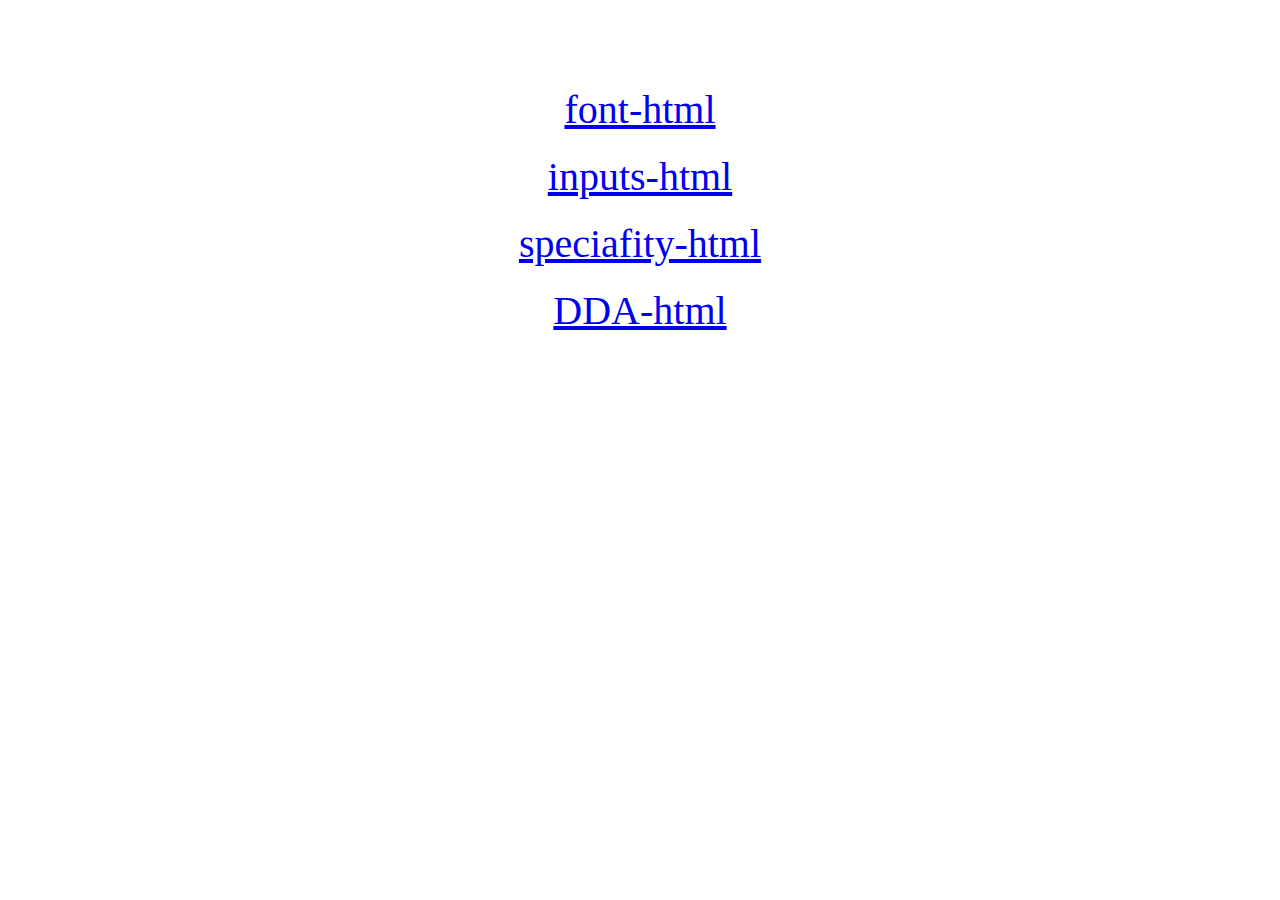
<file: index.html>
<!DOCTYPE html>
<html lang="en">
<head>
    <meta charset="UTF-8">
    <meta name="viewport" content="width=device-width, initial-scale=1.0">
    <title>Document</title>

    <link rel="stylesheet" href="style.css">
</head>
<body>
    <a href="./font-opdracht/font.html">font-html</a>
    <a href="./inputs/inputs.html">inputs-html</a>
    <a href="./specificity/specificity.html">speciafity-html</a>
    <a href="./DDA/dda.html">DDA-html</a>
    
</body>
</html>
</file>
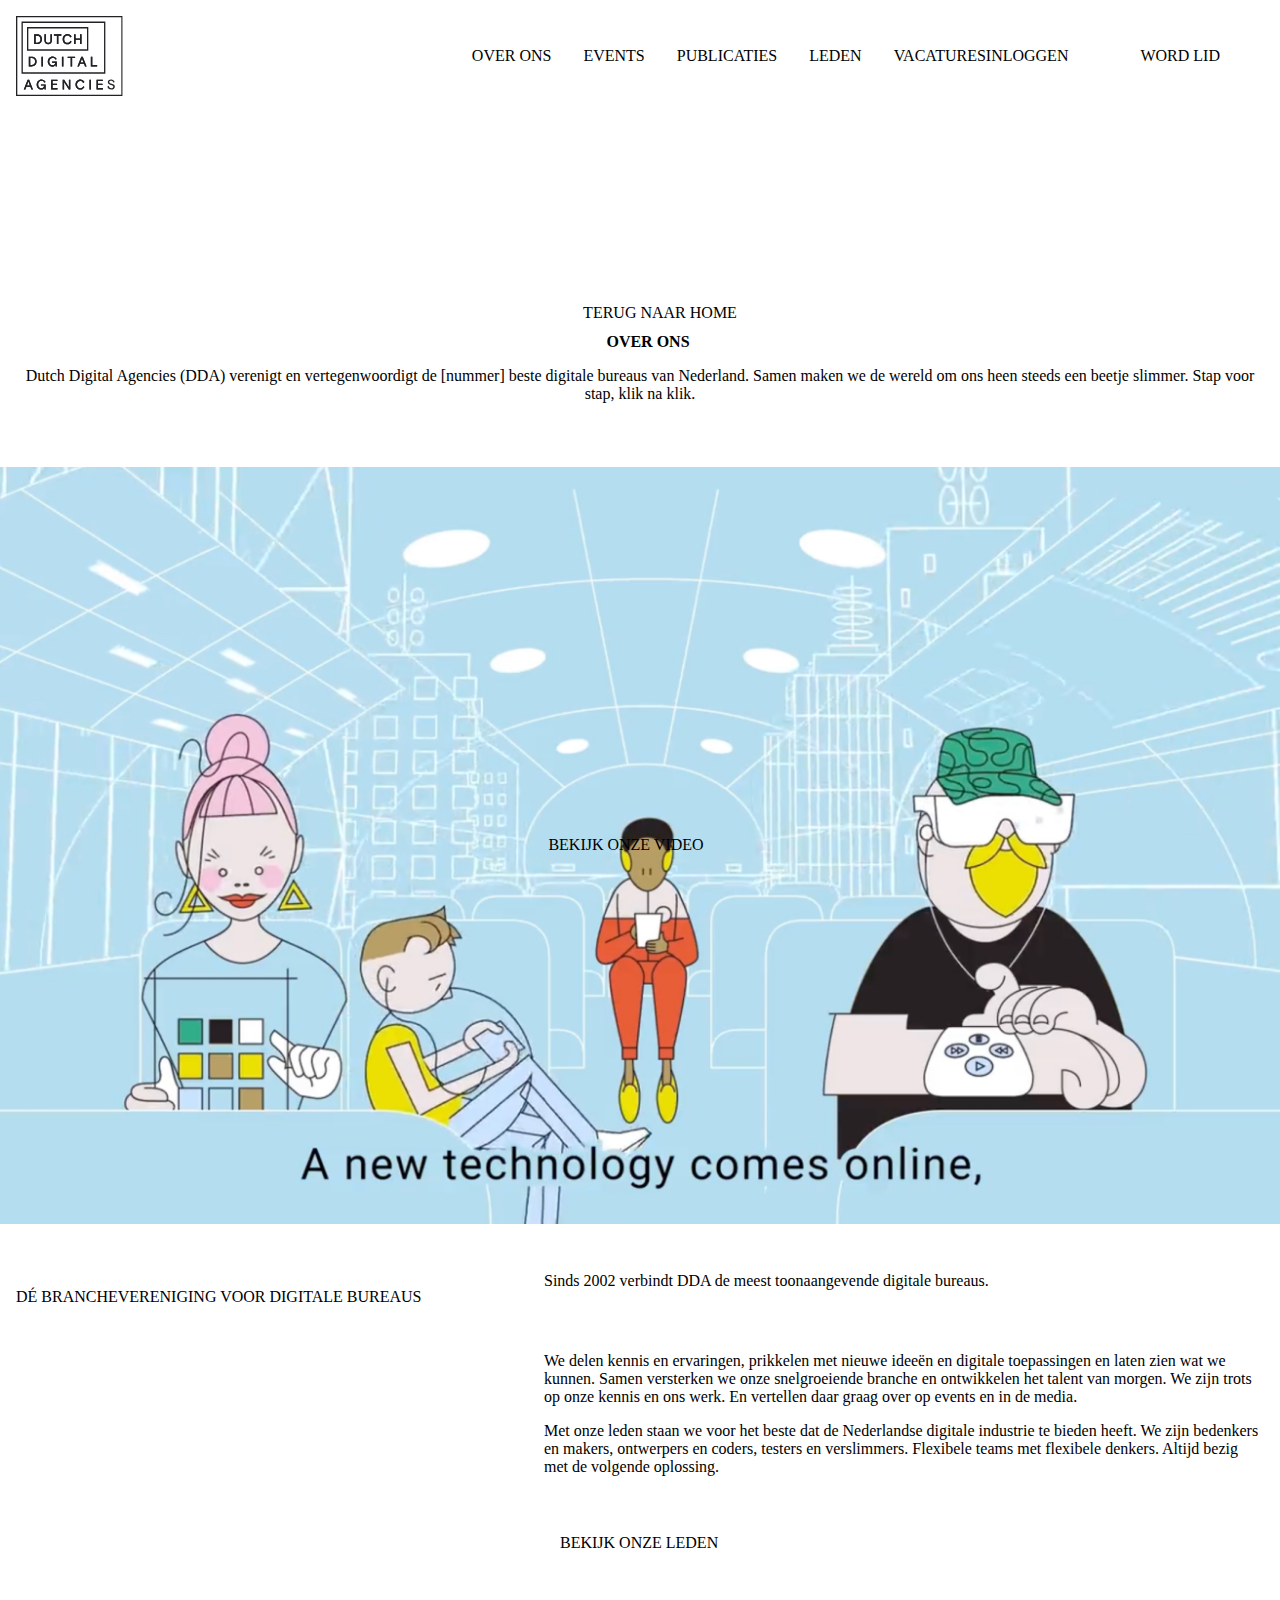
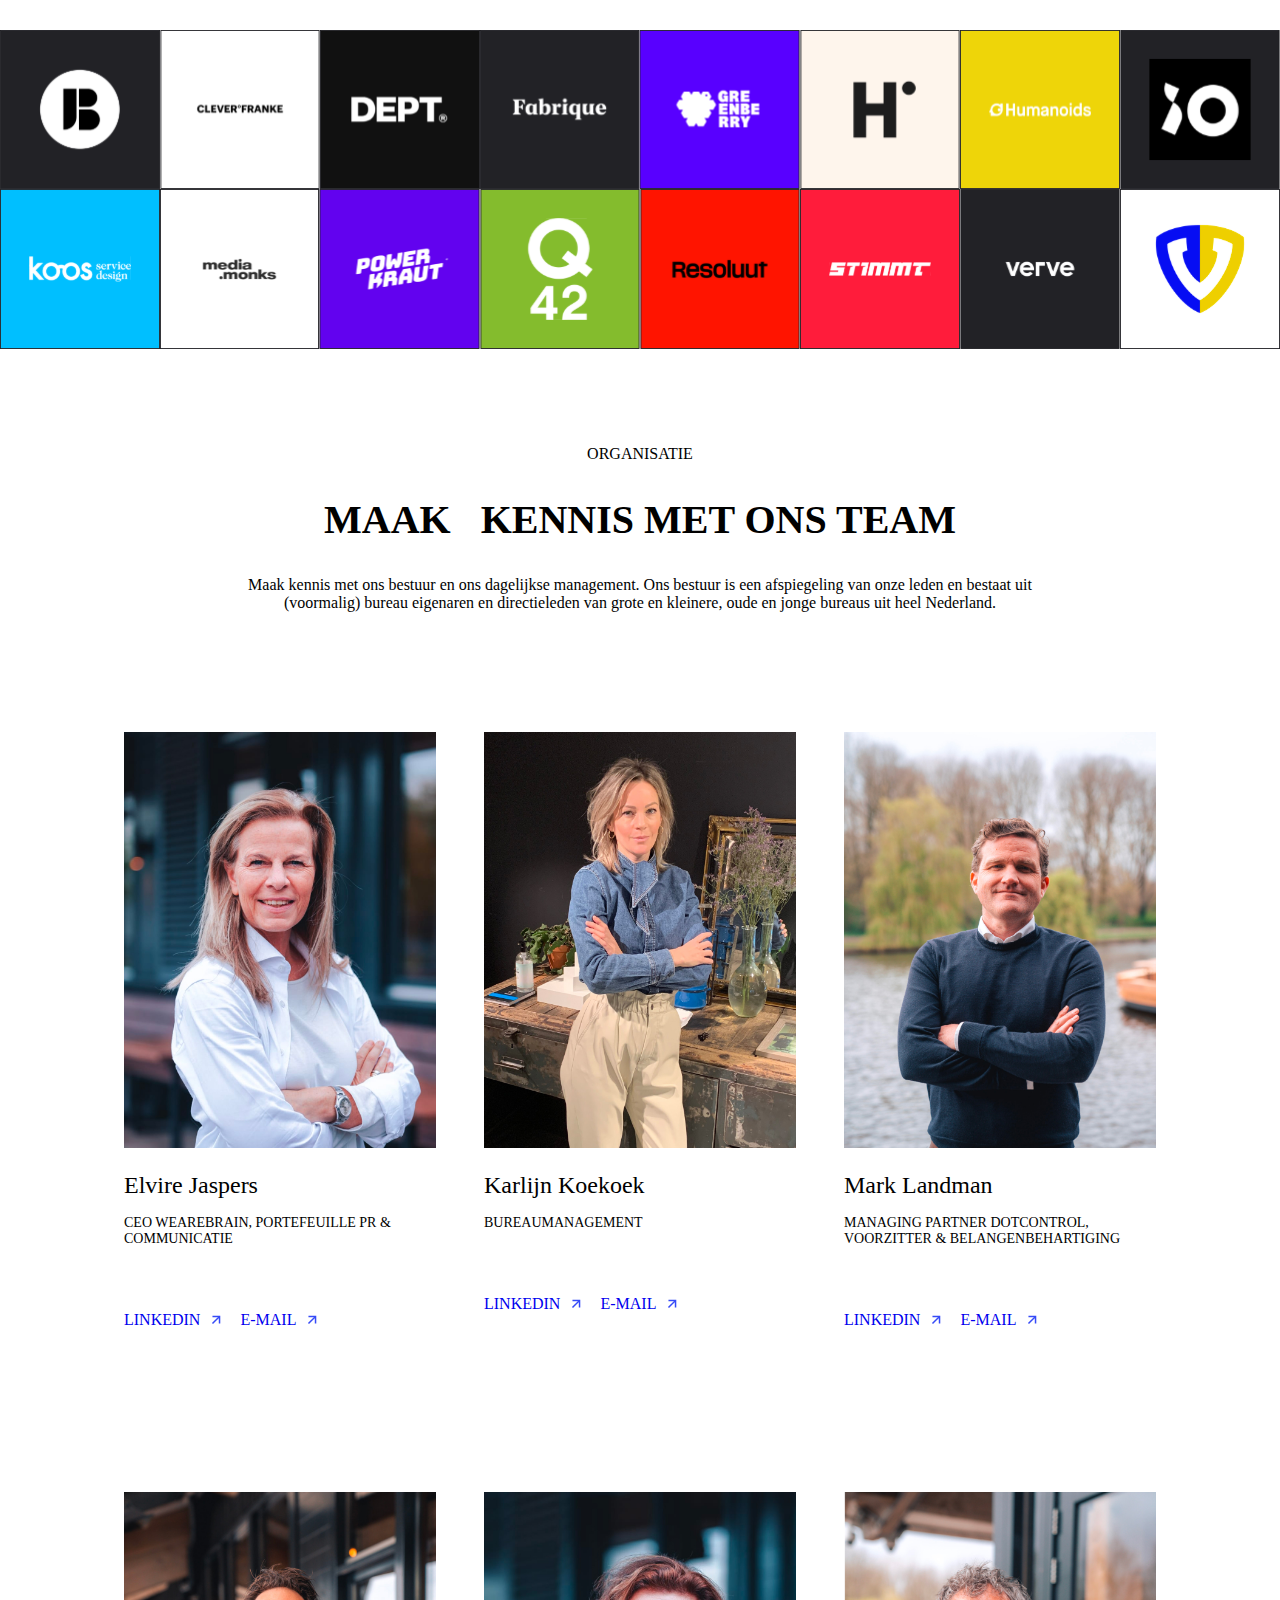
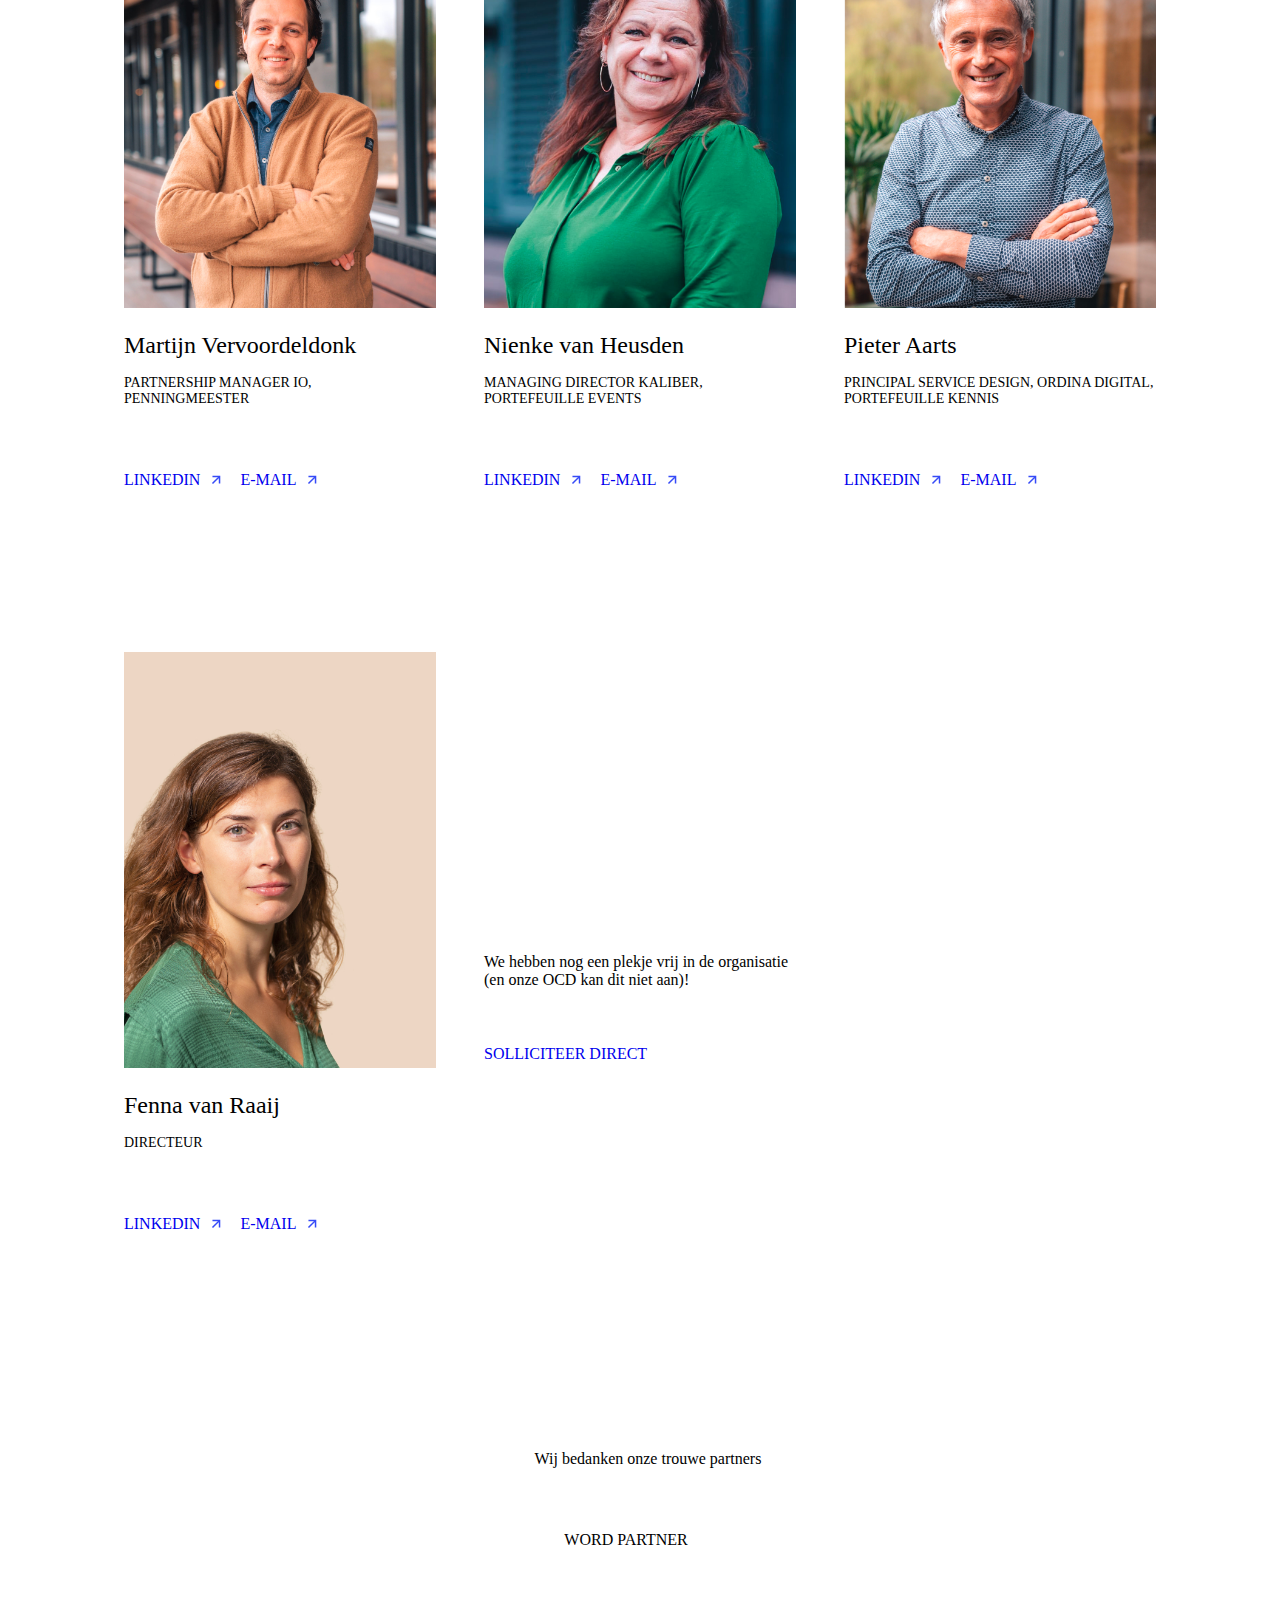
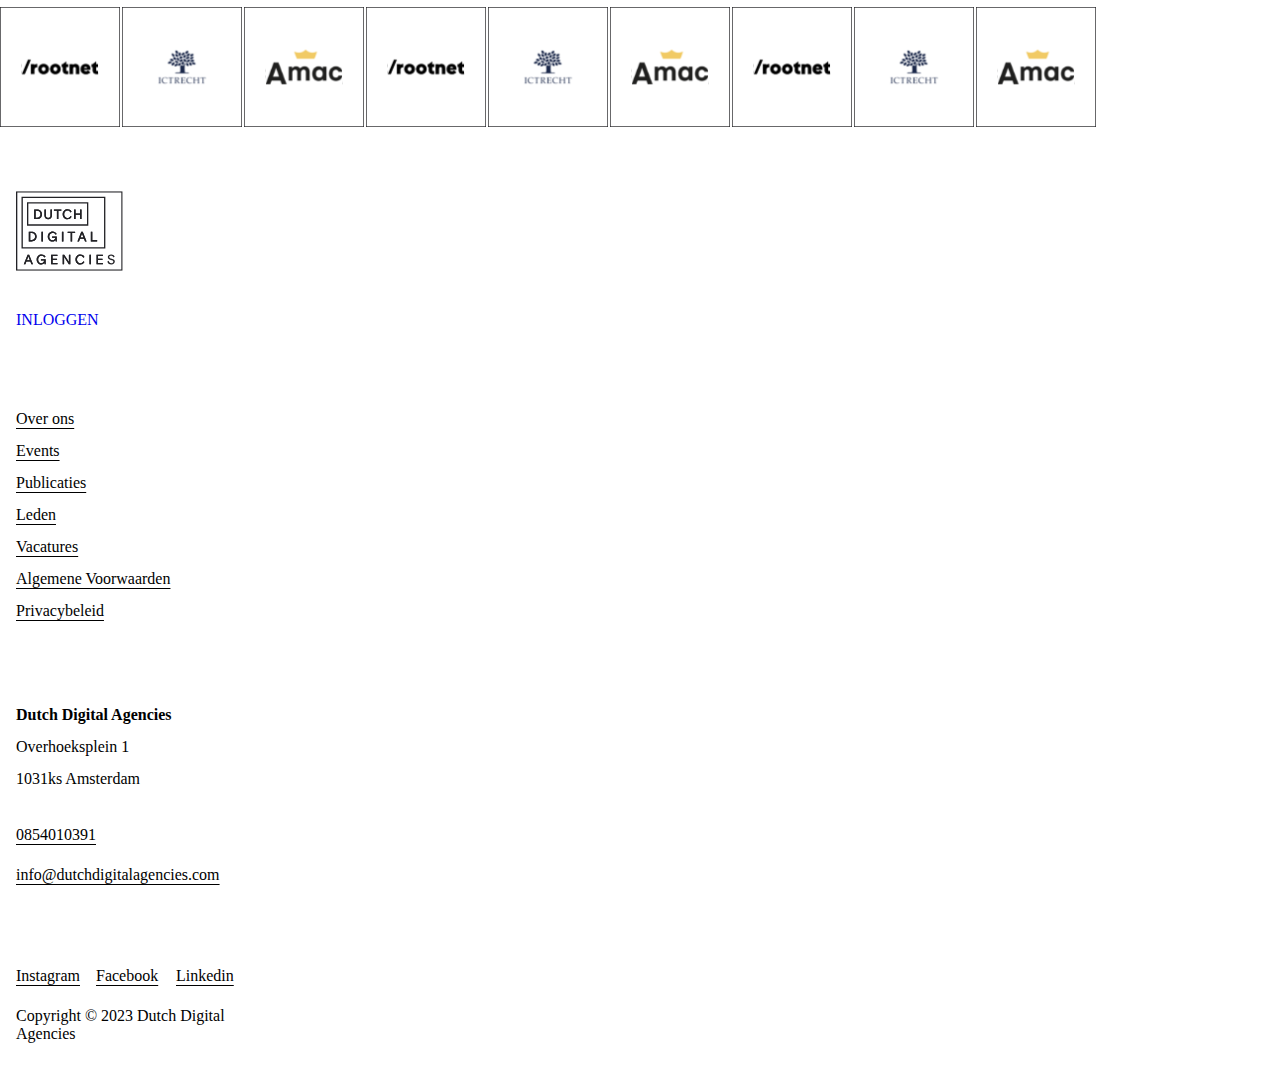
<file: DDA/dda.html>
<!DOCTYPE html>
<html lang="nl">

 <head>
    <meta charset="UTF-8">
    <meta name="viewport" content="width=device-width, initial-scale=1.0">
    <!-- styling -->

    <link rel="stylesheet" href="styles/dda.css">

    <!-- gezamelijke stylesheet  -->
    <link rel="stylesheet" href="https://renzowille.github.io/look-and-feel-styleguide/dda.css">

    <!-- javascript en css voor hamburger menu -->
     <link rel="stylesheet" href="styles/hamburger.css">
    <script defer src="dda.js"></script>

    <link rel="preconnect" href="https://fonts.googleapis.com">
    <link rel="preconnect" href="https://fonts.gstatic.com" crossorigin>
    <link href="https://fonts.googleapis.com/css2?family=Archivo:ital,wght@0,100..900;1,100..900&display=swap" rel="stylesheet">

    <link rel="preconnect" href="https://fonts.googleapis.com">
    <link rel="preconnect" href="https://fonts.gstatic.com" crossorigin>
    <link href="https://fonts.googleapis.com/css2?family=Martian+Mono:wght@100..800&display=swap" rel="stylesheet">

    <link rel="preconnect" href="https://fonts.googleapis.com">
    <link rel="preconnect" href="https://fonts.gstatic.com" crossorigin>
    <link href="https://fonts.googleapis.com/css2?family=Inter:ital,opsz,wght@0,14..32,100..900;1,14..32,100..900&display=swap" rel="stylesheet">
    
    <title>DDA Vacatures</title>

 </head>

<body>
 <header>

  <img id="logo" src="content/dda-logo-white.svg" alt="logo dda">

  <div class="hamburger-class">
    <div class="hamburger" onclick="body.classList.toggle('hamburger-open')">
      <span></span>
      <span></span>
      <span></span>
      <span></span>
      <span></span>
      <span></span>    
    </div>
   </div>
    
  <!-- navigatiebalk -->

    <nav>
      <ul>
        <div class="links-links">
          <li><a class="headerlinkbold" href="#">over ons</a></li>
          <li><a class="linkheader"  href="#">events</a></li>
          <li><a class="linkheader"  href="#">publicaties</a></li>
          <li><a class="linkheader"  href="#">leden</a></li>
          <li><a class="linkheader"  href="#">vacatures</a></li>
        </div>
        
        <div class="links-rechts">
          <li><a class="link-blauw link-arrow-blauw" href="#">inloggen          

          <svg width="16" height="16" viewBox="0 0 16 16" fill="none" xmlns="http://www.w3.org/2000/svg">
          <path d="M8 3L13.0001 8.0001L8 13.0002" stroke-width="1.5" stroke-miterlimit="4.62023"/>
          <path d="M3 8L13 8" stroke-width="1.5" stroke-miterlimit="4.62023" stroke-linejoin="round"/>
          </svg></a></li>

         <li><a href="#" class="wordlid-button button">word lid    

            <svg width="16" height="16" viewBox="0 0 16 16" fill="none" xmlns="http://www.w3.org/2000/svg">
              <path  d="M8 3L13.0001 8.0001L8 13.0002" stroke-width="1.5" stroke-miterlimit="4.62023"/>
              <path  d="M3 8L13 8"  stroke-width="1.5" stroke-miterlimit="4.62023" stroke-linejoin="round"/>
            </svg></a></li></div>
     </ul>
    </nav>
 </header>

 <main>
    <div class="over-ons black-box" >

      <!-- over dda -->

     <a class="terug-home link-arrow" href="#">
      <svg width="16" height="16" viewBox="0 0 16 16" fill="none" xmlns="http://www.w3.org/2000/svg">
        <path d="M8 13L2.9999 7.9999L8 2.99979" stroke="#000000" stroke-width="1.5" stroke-miterlimit="4.62023"/>
        <path d="M13 8L3 8" stroke="#000000" stroke-width="1.5" stroke-miterlimit="4.62023" stroke-linejoin="round"/>
        </svg>Terug naar home</a>
         <h1 id="over-onsh1">Over ons</h1>
          <p>Dutch Digital Agencies (DDA) verenigt en vertegenwoordigt de [nummer] beste digitale bureaus van Nederland. 
             Samen maken we de wereld om ons heen steeds een beetje slimmer. Stap voor stap, klik na klik.</p>
    </div>

  <div class="video-button">

      <!-- video dda -->

   <img id="video" src="content/video.jpg" alt="video">
    <div class="video-overlay">
      <button class="button-bold">bekijk onze video
       <svg width="16" height="16" viewBox="0 0 16 16" fill="none" xmlns="http://www.w3.org/2000/svg">
        <path d="M8 3L13.0001 8.0001L8 13.0002" stroke-width="1.5" stroke-miterlimit="4.62023"/>
        <path d="M3 8L13 8" stroke-width="1.5" stroke-miterlimit="4.62023" stroke-linejoin="round"/>
        </svg>
      </button>
    </div>
   </div>
    
  <section class="informatie-responsive">
    
    <p id="text2">Dé branchevereniging voor digitale bureaus</p>

    <div class="informatie">

      <!-- informatie over DDA -->

      <h2 id="DDAH2">Sinds 2002 verbindt DDA de meest toonaangevende digitale bureaus.</h2>
       <p id="text3">We delen kennis en ervaringen, prikkelen met nieuwe ideeën en digitale toepassingen en laten zien wat we kunnen. 
        Samen versterken we onze snelgroeiende branche en ontwikkelen het talent van morgen. 
        We zijn trots op onze kennis en ons werk. En vertellen daar graag over op events en in de media.
       </p>
        <p id="text4">Met onze leden staan we voor het beste dat de Nederlandse digitale industrie te bieden heeft. 
         We zijn bedenkers en makers, ontwerpers en coders, testers en verslimmers. Flexibele teams met flexibele denkers. 
         Altijd bezig met de volgende oplossing.
       </p>

       <div class="button-leden">
        <a href="#" class="button">bekijk onze leden
          <svg width="16" height="16" viewBox="0 0 16 16" fill="none" xmlns="http://www.w3.org/2000/svg">
          <path d="M8 3L13.0001 8.0001L8 13.0002" stroke="#000000" stroke-width="1.5" stroke-miterlimit="4.62023"/>
          <path d="M3 8L13 8" stroke="#000000" stroke-width="1.5" stroke-miterlimit="4.62023" stroke-linejoin="round"/>
          </svg>
        </a>
       </div>
    </div> 
  </section>

    <div class="logoscroller">

      <!-- logoslider -->

     <img src="content/logos/Logob.svg" alt="logo1">
     <img src="content/logos/Logocleverfranke.svg" alt="logo2">
     <img src="content/logos/Logodept.svg" alt="logo3">
     <img src="content/logos/Logofabrique.svg" alt="logo4">
     <img src="content/logos/Logogrenberry.svg" alt="logo5">
     <img src="content/logos/Logoh.svg" alt="logo6">
     <img src="content/logos/Logohumanoids.svg" alt="logo7">
     <img src="content/logos/Logoio.svg" alt="logo8">
    </div>

    <div class="logoscroller2">

     <!-- logoslider2 -->

      <img src="content/logos/Logokoos.svg" alt="logo9">
      <img src="content/logos/Logomediamonks.svg" alt="logo10">
      <img src="content/logos/Logopowerkraut.svg" alt="logo11">
      <img src="content/logos/Logoq42.svg" alt="logo12">
      <img src="content/logos/Logoresoluut.svg" alt="logo13">
      <img src="content/logos/Logostimmt.svg" alt="logo14">
      <img src="content/logos/Logoverve.svg" alt="logo15">
      <img src="content/logos/Logovoorhoede.svg" alt="logo16">
    </div>
    

    <section class="ons-team">

     <!-- ons team en werknemers -->
      
      <p id="organisatie-kop">organisatie</p>
      <h2 id="ons-team-kop">Maak &nbsp kennis met ons team</h2>
      <p id="tekst5">Maak kennis met ons bestuur en ons dagelijkse management. 
         Ons bestuur is een afspiegeling van onze leden en bestaat uit (voormalig) bureau eigenaren en directieleden van grote en kleinere,
          oude en jonge bureaus uit heel Nederland.</p>
    </section>
    
    <section class="medewerkers">
      
      <article class="elvire black-box">
        
        <img class="change" src="content/personen/elvire-no-border.jpg" alt="elvire">

        <div class="article-info" >
          <h3 class="naam-medewerker">Elvire Jaspers</h3>
          <p class="infopersoon">CEO WeAreBrain, portefeuille PR & Communicatie</p>

          <div class="container-links-personen">
           <a class="links-personen link-arrow-blauw" href="https://www.linkedin.com/in/elvirejaspers/" target="_blank">Linkedin<img src="content/arrow-right-up.svg" alt="linkedin elvire"></a>
           <a class="links-personen link-arrow-blauw" href="mailto:info@dutchdigitalagencies.com;" target="_blank">E-Mail<img src="content/arrow-right-up.svg" alt="mail elvire"></a>
          </div>
        </div>
      </article>

      <article class="karlijn black-box">

        <img class="change" src="content/personen/karlijn-no-border.jpg" alt="karlijn">

        <div class="article-info">
          <h3 class="naam-medewerker">Karlijn Koekoek</h3>
          <p class="infopersoon">Bureaumanagement</p>

          <div class="container-links-personen">
           <a class="links-personen link-arrow-blauw" href="https://www.linkedin.com/in/karlijn-koekoek-858248b/" target="_blank">Linkedin<img src="content/arrow-right-up.svg" alt="linkedin karlijn"></a>
           <a class="links-personen link-arrow-blauw" href="mailto:karlijn@dutchdigitalagencies.com;" target="_blank">E-Mail<img src="content/arrow-right-up.svg" alt="email karlijn"></a>
          </div>
        </div>
      </article>

      <article class="mark black-box">

        <img class="change" src="content/personen/mark-no-border.jpg" alt="mark">
      
        <div class="article-info">
          <h3 class="naam-medewerker">Mark Landman</h3>
          <p class="infopersoon">Managing partner DotControl, Voorzitter & Belangenbehartiging</p>
          
          <div class="container-links-personen">
           <a class="links-personen link-arrow-blauw" href="https://www.linkedin.com/in/marklandman/" target="_blank">Linkedin<img src="content/arrow-right-up.svg" alt="linkedin mark"></a>
           <a class="links-personen link-arrow-blauw" href="mailto:info@dutchdigitalagencies.com;" target="_blank">E-Mail<img src="content/arrow-right-up.svg" alt="mail mark"></a>
          </div>
        </div>
      </article>
      
      <article class="martijn black-box">
      
        <img class="change" src="content/personen/martijn-no-border.jpg" alt="martijn">
        
        <div class="article-info">
          <h3 class="naam-medewerker">Martijn Vervoordeldonk</h3>
          <p class="infopersoon">Partnership manager IO, Penningmeester</p>

          <div class="container-links-personen">
           <a class="links-personen link-arrow-blauw" href="https://www.linkedin.com/in/martijnvervoordeldonk/" target="_blank">Linkedin<img src="content/arrow-right-up.svg" alt="linkedin martijn"></a>
           <a class="links-personen link-arrow-blauw" href="mailto:info@dutchdigitalagencies.com;" target="_blank">E-Mail<img src="content/arrow-right-up.svg" alt="mail martijn"></a>
          </div>
        </div>
      </article>

      <article class="nienke black-box">

        <img class="change" src="content/personen/nienke-no-border.jpg" alt="nienke">
        
        <div class="article-info">
          <h3 class="naam-medewerker">Nienke van Heusden</h3>
          <p class="infopersoon">Managing Director Kaliber, portefeuille Events</p>

          <div class="container-links-personen">
           <a class="links-personen link-arrow-blauw" href="https://www.linkedin.com/in/nienkevanheusden/" target="_blank">Linkedin<img src="content/arrow-right-up.svg" alt="linkedin nienke"></a>
           <a class="links-personen link-arrow-blauw" href="mailto:info@dutchdigitalagencies.com;" target="_blank">E-Mail<img src="content/arrow-right-up.svg" alt="mail nienke"></a>
          </div>
        </div>
      </article>
     
      <article class="pieter black-box">
  
        <img class="change" src="content/personen/pieter-no-border.jpg" alt="pieter">

        <div class="article-info">
          <h3 class="naam-medewerker">Pieter Aarts</h3>  
          <p class="infopersoon">Principal Service Design, Ordina Digital, portefeuille Kennis</p>

          <div class="container-links-personen">
           <a class="links-personen link-arrow-blauw" href="https://www.linkedin.com/in/pietera/" target="_blank">Linkedin<img src="content/arrow-right-up.svg" alt="linkedin pieter"></a>
           <a class="links-personen link-arrow-blauw" href="mailto:info@dutchdigitalagencies.com;" target="_blank">E-Mail<img src="content/arrow-right-up.svg" alt="mail pieter"></a>
          </div>
        </div>
      </article>

      <article class="fenna black-box">

        <img class="change" src="content/personen/fenna-no-border.jpg" alt="fenna">

        <div class="article-info">
         <h3 class="naam-medewerker">Fenna van Raaij</h3>
         <p class="infopersoon">Directeur</p>

          <div class="container-links-personen">
           <a class="links-personen link-arrow-blauw" href="https://www.linkedin.com/in/fenna-van-raaij-a4652733/" target="_blank">Linkedin<img src="content/arrow-right-up.svg" alt="linkedin fenna"></a>
           <a class="links-personen link-arrow-blauw" href="mailto:fenna@dutchdigitalagencies.com;" target="_blank">E-Mail<img src="content/arrow-right-up.svg" alt="mail fenna"></a>
          </div>
        </div>
      </article>

      <article class="solliciteer black-box">
  
       <h3>We hebben nog een plekje vrij in de organisatie 
        (en onze OCD kan dit niet aan)!</h3>
       <a class="link-arrow-blauw" href="#">solliciteer direct
        <svg width="16" height="16" viewBox="0 0 16 16" fill="none" xmlns="http://www.w3.org/2000/svg">
          <path d="M8 3L13.0001 8.0001L8 13.0002" stroke-width="1.5" stroke-miterlimit="4.62023"/>
          <path d="M3 8L13 8" stroke-width="1.5" stroke-miterlimit="4.62023" stroke-linejoin="round"/>
          </svg></a>
      </article>
    </section>

    <section class="partner black-box">

      <!-- samenwerkingen -->

     <h2>Wij bedanken onze trouwe partners</h2>
     <a href="#" class="button">word partner 
      <svg width="16" height="16" viewBox="0 0 16 16" fill="none" xmlns="http://www.w3.org/2000/svg">
        <path d="M8 3L13.0001 8.0001L8 13.0002" stroke-width="1.5" stroke-miterlimit="4.62023"/>
        <path d="M3 8L13 8" stroke-width="1.5" stroke-miterlimit="4.62023" stroke-linejoin="round"/>
      </svg>
    </a>
    </section>

    <section class="partner-logos">

     <img src="content/logos/Logorootnet.svg" alt="logo rootnet">
     <img src="content/logos/LogoIctrecht.svg" alt="logo ictrecht">
     <img src="content/logos/Logoamac.svg" alt="logo amac">
     <img src="content/logos/Logorootnet.svg" alt="logo rootnet">
     <img src="content/logos/LogoIctrecht.svg" alt="logo ictrecht">
     <img src="content/logos/Logoamac.svg" alt="logo amac">
     <img src="content/logos/Logorootnet.svg" alt="logo rootnet">
     <img src="content/logos/LogoIctrecht.svg" alt="logo ictrecht">
     <img src="content/logos/Logoamac.svg" alt="logo amac">
    </section>

    
      <div class="logo-inloggen">
      <!-- links naar andere subpaginas en contact -->

        <img id="logo-dda-footer" src="content/dda-logo-white.svg" width="106.67" height="80" alt="logo dda">
         <a class="inloggen link-arrow-blauw" href="#">inloggen 
           <svg width="16" height="16" viewBox="0 0 16 16" fill="none" xmlns="http://www.w3.org/2000/svg">
            <path d="M8 3L13.0001 8.0001L8 13.0002" stroke-width="1.5" stroke-miterlimit="4.62023"/>
            <path d="M3 8L13 8"  stroke-width="1.5" stroke-miterlimit="4.62023" stroke-linejoin="round"/>
           </svg>
         </a>
        </div>
 </main>
    <footer>
      <nav class="footer-linkjes black-box ">
        <a class="link-arrow" href="#">Over ons</a>
        <a class="link-arrow" href="#">Events</a>
        <a class="link-arrow" href="#">Publicaties</a>
        <a class="link-arrow" href="#">Leden</a>
        <a class="link-arrow" href="#">Vacatures</a>
        <a class="link-arrow" href="#">Algemene Voorwaarden</a>
        <a class="link-arrow" href="#">Privacybeleid</a>
      </nav>

     <section class="footer-info black-box">

        <p id="tekst-naam-dda">Dutch Digital Agencies</p>
        <p class="tekst-adres">Overhoeksplein 1</p>
        <p class="tekst-adres">1031ks Amsterdam</p>
        <a class="link-arrow" id="telefoonnummer"href="#">0854010391</a>
        <a class="link-arrow" id="emailbedrijf" href="mailto:info@dutchdigitalagencies.com">info@dutchdigitalagencies.com</a>
     </section>

     <section class="footer-social black-box">
        
        <p>Copyright © 2023 Dutch Digital Agencies</p>
        <a class="link-arrow instagramfooter" href="https://www.instagram.com/dutchdigitalagencies/">Instagram</a>
        <a class="link-arrow facebookfooter" href="https://www.facebook.com/DutchDigitalAgencies/">Facebook</a>
        <a class="link-arrow linkedinfooter" href="https://nl.linkedin.com/company/dutch-digital-agencies">Linkedin</a>
     </section>
    </footer>
</body>
</file>
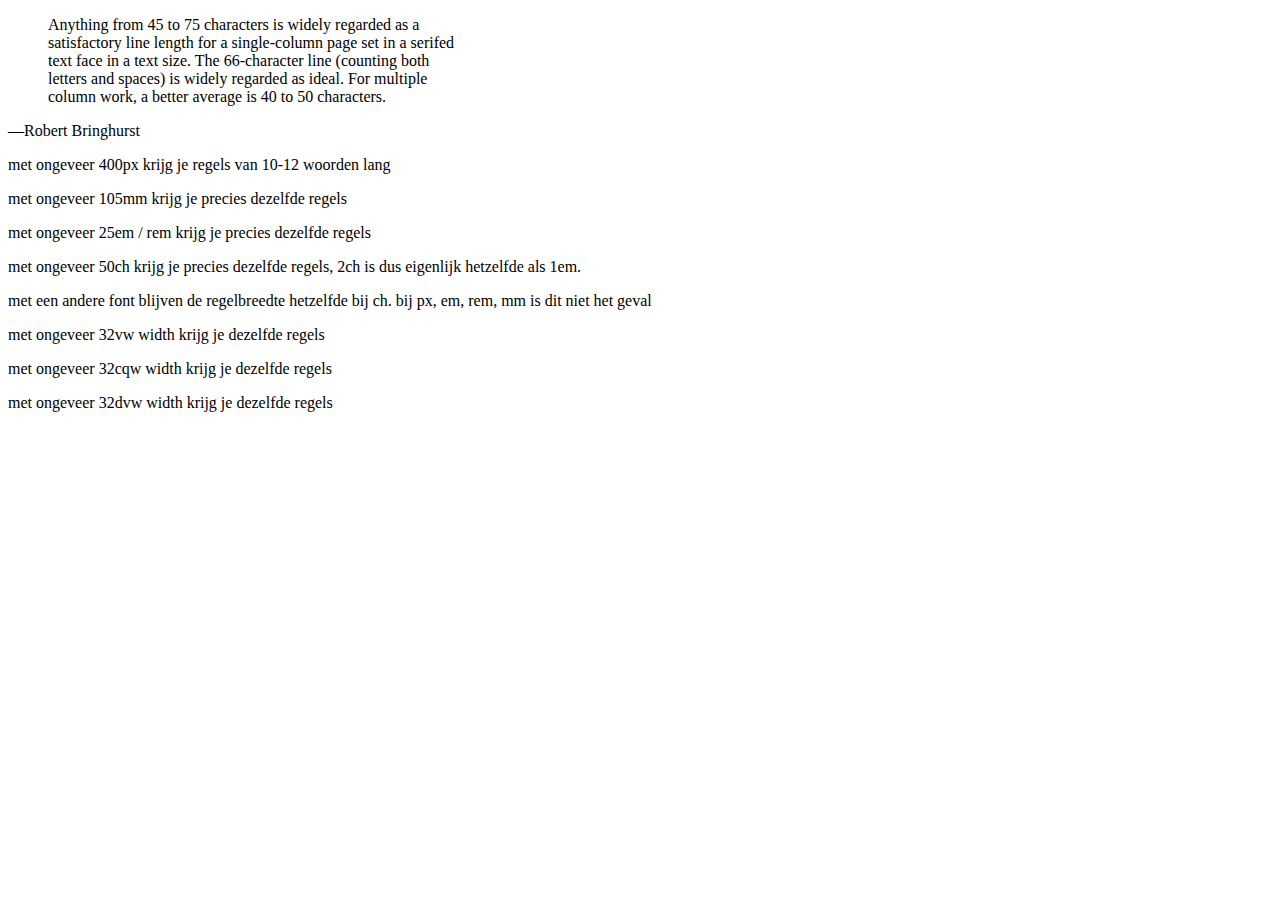
<file: font-opdracht/font.html>
<!DOCTYPE html>
<html lang="en">
<head>
    <meta charset="UTF-8">
    <meta name="viewport" content="width=device-width, initial-scale=1.0">
    <title>Document</title>
    
    <link rel="stylesheet" href="font.css">

</head>
<body>
    
</body>
</html>


<section>
    <blockquote cite="http://webtypography.net/2.1.2">
      <p>Anything from 45 to 75 characters is widely regarded as a satisfactory line length for a single-column page set in a serifed text face in a text size. The 66-character line (counting both letters and spaces) is widely regarded as ideal. For multiple column work, a better average is 40 to 50 characters.</p>
    </blockquote>
    <p>—Robert Bringhurst</p>
  </section>

  <p>met ongeveer 400px krijg je regels van 10-12 woorden lang</p>
  <p>met ongeveer 105mm krijg je precies dezelfde regels </p>
  <p>met ongeveer 25em / rem krijg je precies dezelfde regels </p>
  <p>met ongeveer 50ch krijg je precies dezelfde regels, 2ch is dus eigenlijk hetzelfde als 1em.  </p>
  <p>met een andere font blijven de regelbreedte hetzelfde bij ch. bij px, em, rem, mm is dit niet het geval</p>
  <p>met ongeveer 32vw width krijg je dezelfde regels</p>
  <p>met ongeveer 32cqw width krijg je dezelfde regels</p>
  <p>met ongeveer 32dvw width krijg je dezelfde regels</p>
</file>
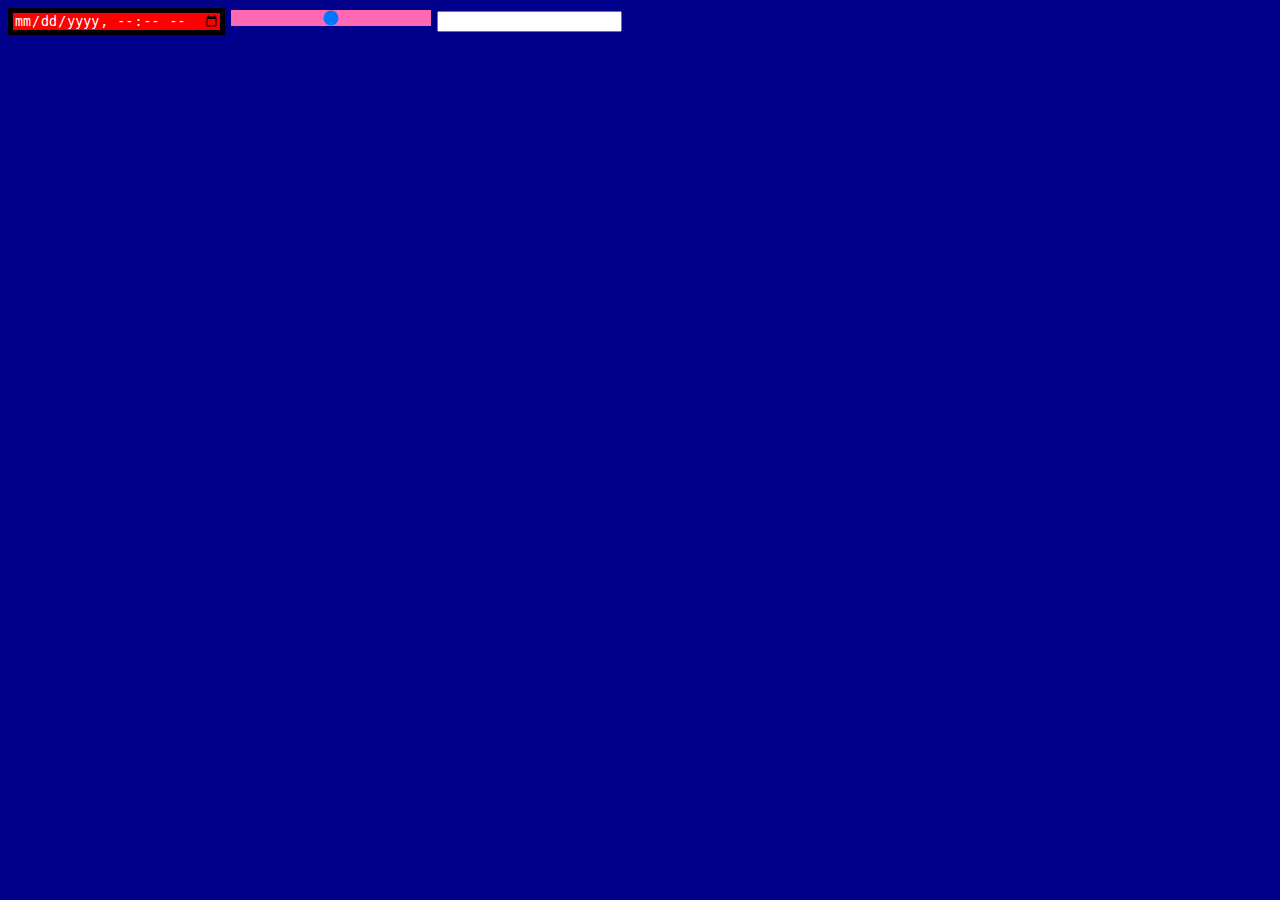
<file: inputs/inputs.html>
<!DOCTYPE html>
<html lang="en">
<head>
    <meta charset="UTF-8">
    <meta name="viewport" content="width=device-width, initial-scale=1.0">
    <title>Document</title>

    <link rel="stylesheet" href="inputs.css">
</head>
<body>

    <input id="datetime" type="datetime-local">
    <input id="range" type="range" min="20" max="200" step="">
    <input id="number" type="number">
    
</body>
</html>
</file>
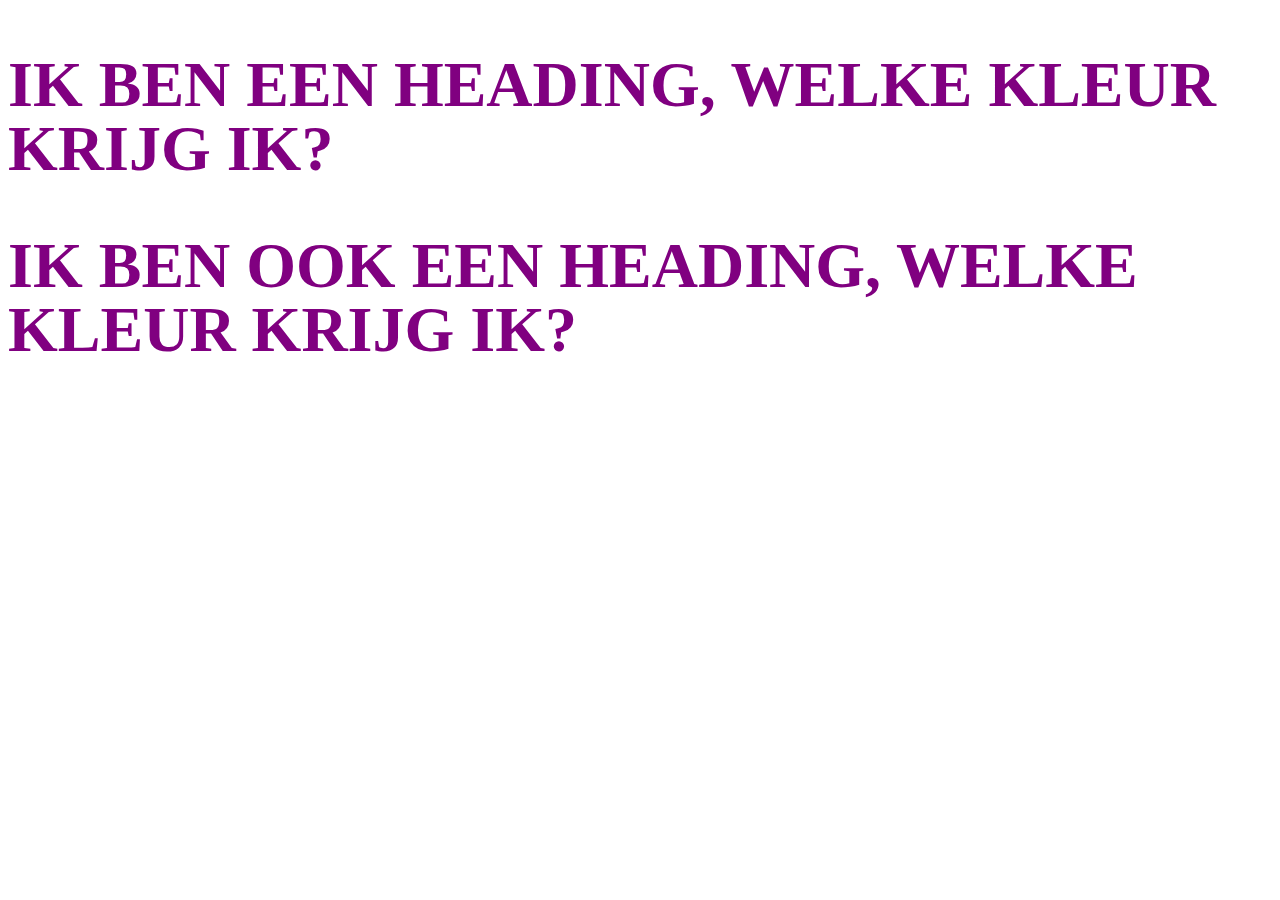
<file: specificity/specificity.html>
<!DOCTYPE html>
<html lang="en">
<head>
    <meta charset="UTF-8">
    <meta name="viewport" content="width=device-width, initial-scale=1.0">

    <title>Document</title>

    <link rel="stylesheet" href="dda.css">
    <link rel="stylesheet" href="specificity.css">
</head>
<body>
    <h2 class="heading-medium">Ik ben een heading, welke kleur krijg ik?</h2>
    <h2>Ik ben ook een heading, welke kleur krijg ik?</h2>  
    
</body>
</html>
</file>
<file: style.css>
body {
    padding-top: 68px;
    display: flex;
    flex-direction: column;
    align-items: center;
    justify-content: center; }


a {
    font-size: 40px;
    padding: 10px; }
</file>
<file: DDA/styles/dda.css>
html {
    background: white; 

    * {
        box-sizing: border-box; } }
   
body, h3, p, a {
    margin: 0; }  


h1, h2, h3, h4, h5, p {
    font-family: var(--main-font) ;}


h2 {
    line-height: var(--line-height-s) }

    p, a {
        line-height: var(--line-height-xs) }

a {
    text-decoration: none; }

.link-arrow {
    transition: ease-out 0.3s;

    path {
        stroke: var(--standard-color)} }

    .link-arrow:hover, .link-arrow:focus {
        font-size: var(--font-size-ftlinks); }

.link-arrow-blauw {

path {
    stroke:var(--changeable-color)} }        


.button {
    display: flex;
    align-items: center;
    justify-content: center;
    font-size: var(--font-size-links);
    padding: 10px 16px 10px 16px;
    font-family: var(--secondary-font);
    text-transform: uppercase;
    gap: 12px;
    box-shadow: inset 0 0 0 0 var(--second-standard-color);
    transition: ease-out 0.3s;
    color: var(--standard-color);
    background-color: var(--second-standard-color);
    border: 2px solid var(--standard-color);

    path {
        stroke:var(--standard-color) } }


    .button-bold {
        display: flex;
        align-items: center;
        justify-content: center;
        font-size: var(--font-size-links);
        font-weight: var(--bold-font-weight); 
        padding: 14px 16px 14px 16px;
        font-family: var(--secondary-font);
        text-transform: uppercase;
        gap: 12px;
        box-shadow: inset 0 0 0 0 var(--second-standard-color);
        transition: ease-out 0.3s;
        color: var(--standard-color);
        background-color: var(--second-standard-color);
        border: 2px solid var(--standard-color);
    
        path {
            stroke: var(--standard-color); } }

    .button:hover,.button-bold:hover, .button:focus ,.button-bold:focus {
        color: var(--second-standard-color);
        box-shadow: inset 300px 0 0 0 var(--changeable-color);
        border: 2px solid var(--changeable-color); 
    
        path {
            stroke:var(--second-standard-color); } }


.black-box {
    border-top: 1px solid var(--standard-color);
    border-width: auto; }   

    
    header {
        display: flex;
        align-items: center;
        justify-content: space-between;
        position: sticky;
        top:0;
        background-color: white;
        z-index: 10; 
        padding: 16px !important;
        border-bottom: 1px solid var(--standard-color);
    
        
        nav {
            position: fixed;
            left: 0;
            right: 0;
            top: 0;
            bottom: 0;
            translate: 100%;
            transition: 0s;} }
    
        .nav-open {
            background-color: white;
            padding-top: 154px;
            translate: 50%; }
    
        ul {
            list-style: none;

            a {
                font-family: var(--secondary-font);
                font-size: var(--font-size-links);
                text-transform: uppercase;
                color: var(--standard-color); }
        
                .headerlinkbold, .link-blauw {
                    display: flex;
                    align-items: center;
                    gap: 8px;
                    color: var(--changeable-color);
                    font-weight: var(--bold-font-weight) } }
            
                li { 
                    display: flex;
                    align-items: center; } 
    
.hamburger-class {
    margin-right: 16px; }     

    .hamburger { 
        z-index: 9;
        position: relative;
        width: 42px;
        height: 32px;
        cursor: pointer; 
        margin-left: auto; }

    @media all and (min-width: 900px) { 
        
        .hamburger, .hamburger-class {
            display: none; }

        header > nav {
            display: flex;
            align-items: center;
            position: static;
            translate: unset;
            padding: 0; }

        nav button {
            display: none; }

        nav ul { 
            display: flex;
            justify-content: space-between; } 
        
        .links-links, .links-rechts {
            display: flex;
            justify-content: space-between;
            flex-direction: row;
            gap: 32px; } }

.terug-home {
    display: flex;
    align-items: center;
    justify-content: center;
    font-family: var(--secondary-font);
    text-transform: uppercase;
    font-size: var(--font-size-links);
    gap: 8px;
    color: var(--standard-color);
    margin-top: 192px; }

.over-ons {
    display: flex;
    align-items: center;
    flex-direction: column;
    text-align: center; 
    padding-bottom: 64px;
    padding-left:16px ;

    h1 {
        font-size: 48px;
        text-transform: uppercase;
        margin-bottom: 16px;
        line-height: var(--line-height-xxl);
        letter-spacing: var(--letter-spacing-main); }

        p {
            font-size: var(--font-size-paragraph); 
            line-height: var(--line-height-s);
            margin-right: 16px;} }   


    @media all and (min-width: 900px) { #over-onsh1 { 
        
     font-size: var(--font-size-xxl);} }


.video-button {
    display: flex;
    justify-content: center;
    align-items: center;
    flex-direction: column;
    position: relative;
    width: 100%; }

    #video {
        min-height:312px;
        width:100%;
        object-fit: cover;
        border: 2px solid var(--standard-color) }  

        @media all and (min-width: 900px) { #video {
            max-width: 1312px;
            max-height: 776px; }}

        .video-overlay {
            position: absolute;
            top: 0;
            left: 0;
            width: 100%;
            height: 100%;
            display: flex;
            justify-content: center;
            align-items: center;}

.informatie {
    padding-left: 16px;
    padding-right: 16px;

   h2 { 
    font-size: var(--font-size-s);
    font-weight: var(--standard-font-weight);
    line-height: var(--line-height-m);
    text-transform: none;
    padding-bottom: 62px;
    padding-top: 92px; 
    margin: 0px; } }      

        .button-leden {
            display: flex;
            align-items: center;
            justify-content: center;
            padding-top: 48px;
            padding-bottom: 68px; } 

        #text2 {
            font-family: var(--secondary-font) ;
            font-size: var(--font-size-boldlinks);
            letter-spacing: var(--letter-spacing-main);
            text-transform: uppercase;
            padding-left: 16px; 
            padding-right: 16px;
            padding-top: 16px; }

        #text3 {
            padding-bottom: 16px;  }

@media all and (min-width: 1080px) {.informatie { 
    width: 752px; } }
        
    @media all and (min-width: 1080px) {#DDAH2 { 
        padding-top: 48px; } }
        
    @media all and (min-width: 1080px) {#text2 { 
        width: 528px; 
        padding-top: 64px; } }

    @media all and (min-width: 1080px) {.informatie-responsive {
        display:flex;  
        justify-content: center;
        max-width: 1312px; } }

        @media all and (min-width: 1080px) {.button-leden { 
            display:flex;  
            justify-content: flex-start; } }
    

.logoscroller {
    display: flex;
    flex-direction: row;
    overflow: hidden;

    img {
        min-width: 120px;
        min-height: 120px; } }

.logoscroller2 {
    display: flex;
    flex-direction: row; 
    overflow: hidden;

    img {
        min-width: 120px;
        min-height: 120px; } }


.ons-team {
    display: flex;
    justify-content: center;
    align-items: center;
    flex-direction: column;
    text-align: center;
    padding-top: 96px;
    padding-bottom: 96px;
    padding-left: 16px; 
    padding-right: 16px; }

    #organisatie-kop {
        display: flex;
        align-items: center;
        justify-content: center;
        font-family: var(--secondary-font) ;
        font-size: var(--font-size-links);
        text-transform: uppercase;
        border: solid 1px var(--standard-color);
        width: 100px; }    

        #ons-team-kop {
            font-size: 40px;
            line-height: var(--line-height-m);
            letter-spacing: var(--letter-spacing-main);
            text-transform: uppercase;
            max-width: 864px; }   
 
            #tekst5 {
                font-size: var(--font-size-paragraph);
                font-weight: var(--semibold-font-weight);
                max-width: 864px; }    


.medewerkers {
    display: grid;
    grid-template-columns: repeat(auto-fit, 360px);
    justify-content: center;
    padding-right: 16px;
    padding-left: 16px;
    
    article {
        display: flex;
        flex-direction: column;
        padding: 24px; 
        width: 360px;
        height: 760px;
        border: solid 1px var(--standard-color);}

        article > img {
            align-self: center;
            object-fit: cover; 
            object-position: top;
            outline: 1px solid var(--standard-color);
            outline-offset: -1px; 
            width: 312px;
            height: 416px; } }

            /* height: 272px */
            /* width: 272px;  */
        
        .naam-medewerker {
            font-size: 24px;
            font-weight: 400;
            padding-top: 24px;
            text-transform: none;
            width: 312px; }   
            
             /* width: 272px;  */

        .infopersoon {
            font-family: var(--secondary-font);
            text-transform: uppercase;
            font-size: 14px;
            padding-top: 16px; 
            padding-bottom: 64px;
            width: 312px; }

             /* width: 272px;  */

        .container-links-personen {
            display: flex;
            flex-direction: row;
            gap: 16px; }    

            .links-personen {
                display: flex;
                font-family: var(--secondary-font);
                font-weight: var(--bold-font-weight);
                font-size: var(--font-size-boldlinks);
                text-transform: uppercase;
                gap: 8px; }    

    .solliciteer {
        display: flex;
        justify-content: center;
        flex-direction: column;
        height: 400px;
        width: 360px;
        height: 760px;
        padding: 24px;
        border: 1px solid var(--standard-color); 
    
        h3 {
          font-size: var(--font-size-s);
          font-weight: var(--regular-font-weight);
          text-transform: none;
          width: 312px;}
      
        a {
          display: flex;  
          align-items: center;
          font-family: var(--secondary-font);
          font-size: var(--font-size-boldlinks);
          gap: 8px;
          margin-top: 56px;
          text-transform: uppercase;
          font-weight: var(--bold-font-weight); } }


.partner {
    display: flex;
    flex-direction: column;
    align-items: center; 
    padding-top: 48px;
    padding-bottom: 48px;
    
    h2 {
        padding-left: 16px;
        font-size: var(--font-size-s);
        font-weight: var(--standard-font-weight);
        padding-bottom: 40px; } }


.partner-logos {
    display: flex;
    align-items: center;
    overflow: hidden; 
    gap: 2px; 
   
    img { 
        width: 120px;
        height: 120px; }}


.logo-inloggen {
    display: flex;
    flex-direction: column;
    height: 240px; 
    padding-left: 16px;}

    #logo-dda-footer {
       margin-top: 64px; }    


       /* group?  */
     .inloggen {
        display: flex;
        align-items: center;
        font-family: var(--secondary-font);
        text-transform: uppercase;
        gap:8px;
        font-size: var(--font-size-boldlinks); 
        margin-top: 40px;}
    

.footer-linkjes, .footer-info {
    display: flex;
    justify-content: center;
    align-items: flex-start;
    flex-direction: column;
    font-family: var(--footer-font);
    font-size: var(--font-size-ftlinks);
    line-height: 24px;
    text-transform: unset;
    text-underline-offset: 4px;
    row-gap: 8px;
    padding: 40px 0px 40px 16px;
    
    a {
        color: var(--standard-color);
        text-decoration: underline;  }}

    #tekst-naam-dda {
        font-weight: bold; }

    #telefoonnummer {
        margin-top: 24px;
        margin-bottom: 8px; }


.footer-social {
    display: grid;
    grid-template-columns: repeat(3,64px);
    grid-template-rows: 24px 24px;
    gap: 16px;
    padding: 40px 0px 40px 16px; 
    font-family: var(--footer-font);
    
    p {
        grid-row: 2 ; 
        grid-column: span 3; } 
    
    a {
        text-decoration: underline;
        text-underline-offset: 4px;
        color: var(--standard-color); } }

    .instagramfooter {
        grid-row: 1;
        grid-column: 1; }

    .facebookfooter {
        grid-row: 1;
        grid-column: 2; }

    .linkedinfooter {
        grid-row: 1;
        grid-column: 3; }
</file>
<file: DDA/styles/hamburger.css>
.hamburger span {
    position: absolute;
    width: 50%;
    height: 6px;
    background: var(--standard-color);
    transition: all 0.2s ease-in-out; }

.hamburger span:nth-child(odd) {
    left: 0; }

.hamburger span:nth-child(even) {
    left: 50%; }

.hamburger span:nth-child(1), .hamburger span:nth-child(2) {
    top:0; }

.hamburger span:nth-child(3), .hamburger span:nth-child(4) {
    top:13px; }   
    
.hamburger span:nth-child(5), .hamburger span:nth-child(6) {
    top:26px; }  
    
.hamburger-open .hamburger span:nth-child(1), .hamburger-open .hamburger span:nth-child(6) {
    transform: rotate(45deg); }

.hamburger-open .hamburger span:nth-child(2), .hamburger-open .hamburger span:nth-child(5) {
    transform: rotate(-45deg); }  

.hamburger-open .hamburger span:nth-child(1) {
    top: 8px;
    left: 5px; }

.hamburger-open .hamburger span:nth-child(2) {
    top: 8px;
    left: calc(50% - 5px); }

.hamburger-open .hamburger span:nth-child(3) {
    opacity: 0; }

.hamburger-open .hamburger span:nth-child(4) { 
    opacity: 0; }

.hamburger-open .hamburger span:nth-child(5) { 
    top: 19px;
    left: 5px; }

.hamburger-open .hamburger span:nth-child(6) { 
    top: 19px;
    left: calc(50% - 5px); }
</file>
<file: font-opdracht/font.css>
section {

    p {
        
        width: 32dvw;
    }
}
</file>
<file: inputs/inputs.css>
body {
    background-color: darkblue; }

input {
    color: black; }

#datetime {
    background-color: red;
    color: white;
    border: 5px solid black; }

#range {

    width: 200px; }

#range::-webkit-slider-runnable-track {
    
    background-color: hotpink; }

#range::-webkit-slider-thumb {
    
    height: 30px;
    width: 30px; 
    background-color: blueviolet;}
</file>
<file: specificity/dda.css>
/* Schrijf hier de verschillende stijlen, die gedeeld gaan
   worden door jullie projecten */
   body {

    /* custom properties */
    
    
      /* kleur */
    
      --standard-color: #222226;
      --second-standard-color: white;
      --third-standard-color: #666666;
      --changeable-color: #364BF7;
      
      /* font */
      
      --main-font: "Archivo";
      --secondary-font: "Martian Mono";
      --footer-font: "Inter";
      
      /* font size headings */
          
      --font-size-xxl: 96px;
      --font-size-xl: 64px;
      --font-size-l: 48px;
      --font-size-m: 32px;
      --font-size-s: 24px;
      --font-size-xs: 24px;
      /* font-size-extra */
    
      --font-size-paragraph: 18px;
      --font-size-subtext: 16px;
      --font-size-links: 12px;
      --font-size-boldlinks:14px;
      --font-size-ftlinks: 18px;
    
      /* line-height */
    
      --line-height-xxl: 96px;
      --line-height-xl: 64px;
      --line-height-l: 48px;
      --line-height-m: 40px;
      --line-height-s: 32px;
      --line-height-xs: 24px;
    
      /* letter-spacing */
      
      --letter-spacing-main: -4%;
      --letter-spacing-secondary: 0%;
      
      /* font-weight */
      --standard-font-weight: 400;
      --semibold-font-weight: 500;
      --bold-font-weight: 600; }
     
       
       
      
        
      header {
        font-family: var(--main-font);
        padding-bottom: 40px;
      }
       
       #kleur{
    
        .color-one{
          background-color: var(--standard-color);
          color: var(--second-standard-color)
        }
      
        .color-two{
          background-color: var(--third-standard-color);
          color: var(--second-standard-color);
        }
      
        .color-three{
          background-color: var(--second-standard-color);
          border: 1px solid var(--standard-color);
        }
      
        .color-four{
          background-color: var(--changeable-color);
          color: var(--second-standard-color);
        }
      
      }
      
    
        h1{
    
          font-size: var(--font-size-xxl);
          font-family: var(--main-font);
          line-height: 96px;
          letter-spacing: var(--letter-spacing-main);
          font-weight: var(--bold-font-weight);
          text-transform: uppercase;
        }
      
        h2{
          font-size: var(--font-size-xl);
          font-family: var(--main-font);
          line-height: 64px;
          letter-spacing: var(--letter-spacing-main);
          font-weight: var(--bold-font-weight);
          text-transform: uppercase;
        }
      
        h3{
          font-size: var(--font-size-l);
          font-family: var(--main-font);
          line-height: 48px;
          letter-spacing: var(--letter-spacing-main);
          font-weight: var(--bold-font-weight);
          text-transform: uppercase;
        }
      
        h4{
          font-size: var(--font-size-m);
          font-family: var(--main-font);
          line-height: 40px;
          letter-spacing: var(--letter-spacing-secondary);
          font-weight: var(--regular-font-weight);
          text-transform: uppercase;
        }
      
        h5{
          font-size: var(--font-size-s);
          font-family: var(--main-font);
          line-height: 40px;
          letter-spacing: var(--letter-spacing-secondary);
          font-weight: var(--bold-font-weight);
          text-transform: uppercase;
        }
      
        h6{
          font-size: var(--font-size-s);
          font-family: var(--main-font);
          line-height: 40px;
          letter-spacing: var(--letter-spacing-secondary);
          font-weight: var(--regular-font-weight);
          text-transform: uppercase;
        }
      
        .paragraph{
          font-size: var(--font-size-paragraph);
          font-family: var(--main-font);
          font-weight: var(--regular-font-weight);
          line-height: 24px;
          letter-spacing: var(--letter-spacing-main);
        }
      
        .sub-text{
          font-size: var(--font-size-subtext);
          font-family: var(--secondary-font);
          font-weight: var(--regular-font-weight);
          line-height: 24px;
          letter-spacing: var(--letter-spacing-main);
        }
      
        .unordered-lists-links{
          font-family: var(--secondary-font);
          font-weight: var(--regular-font-weight);
          text-transform: uppercase;
          text-decoration: none;
          line-height: 16px;
          letter-spacing: var(--letter-spacing-main);
        }
      
        .primary-cta{
          font-family: var(--secondary-font);
          font-weight: var(--bold-font-weight);
          text-transform: uppercase;
          text-decoration: none;
        }
      
        .unordered-lists-footerlinks{
          font-size: var(--secondary-font);
          font-family: var(--main-font);
          font-weight: var(--regular-font-weight);
          line-height: 32px;
          letter-spacing: var(--letter-spacing-secondary);
          text-decoration: underline;
        }
      
      
      #buttons-black{
        .buttons-black{
          display: flex;
          align-items: center;
          justify-content: center;
          font-size: 12px;
          font-family: "Martian Mono";
          text-transform: uppercase;
          gap: 12px;
          padding: 10px 16px 10px 16px;
          border: 2px solid #222226;
          background-color: white;
        }
      }
      
        #buttons-blue{
          .buttons-blue{
            display: flex;
            align-items: center;
            justify-content: center;
            font-size: 12px;
            font-family: "Martian Mono";
            text-transform: uppercase;
            gap: 12px;
            padding: 10px 16px 10px 16px;
            border: 2px solid #364BF7;
            background-color: white;
            color: #364BF7;
          }
      }
    
      .filter {
        display: flex;
        align-items: center;
        justify-content: space-between; /* Items verdeeld over de volledige breedte */
        flex-wrap: wrap; /* Laat de items wrappen indien nodig */
        margin-bottom: 20px;
        padding: 10px;
    }
    
    @media (max-width: 768px) {
        .filter {
            flex-direction: column; /* Zet de filter items onder elkaar */
            justify-content: center; /* Centreer items horizontaal */
            align-items: center; /* Centreer items verticaal */
            padding: 10px;
        }
    
        .filter ul {
            justify-content: center; /* Centreer de lijst met filters */
            width: 100%; /* Laat de lijst de volledige breedte gebruiken */
            text-align: center; /* Zorg ervoor dat de tekst ook gecentreerd is */
        }
    
        .filter li {
            margin-right: 0; /* Verwijder eventuele marges tussen de filter items */
            margin-bottom: 10px; /* Voeg een kleine marge aan de onderkant toe */
            text-align: center; /* Centreer de tekst in elke filter */
        }
    
        #search-input {
            width: 100%; /* Zorg ervoor dat de zoekbalk de volledige breedte heeft */
            margin-bottom: 10px; /* Voeg wat ruimte onder de zoekbalk toe */
            text-align: center;
        }
    }
    
    
    .filter #search-input {
        flex-wrap: wrap;
        padding: 10px;
        font-size: 18px;
        margin-bottom: 10px;
        border: 1px solid black;
      
    }
    
    .filter ul {
        display: flex;
        list-style-type: none;
        padding: 0;
        margin: 0;
        margin-left: auto; 
        flex-wrap: wrap;
    
        @media (min-width: 768px) {
            padding: 8px;
            flex: 1 1 1 100% ;
        }
    
        li {
            padding: 10px 20px;
            margin-right: 10px;
            margin-bottom: 10px;
            cursor: pointer;
            white-space: nowrap;
            position: relative;
            @media (min-width: 768px) {
                padding: 8px;
            }
        }
    
        .plus-sign{
          position: absolute;
          right: 22px;
          top: 25px;
          padding-right: 10px;
          height: 25%;
          width: 10%;
          background: white;
          pointer-events: none;
        }
    }
    
    .filter-element{
      border: 2px solid black;
      font-size: 12px;
      text-transform: uppercase;
      font-family: var(--secondary-font);
      height: 52px;
      width: 149px;
    }
</file>
<file: specificity/specificity.css>
h2 {
    color: purple;
}
</file>
